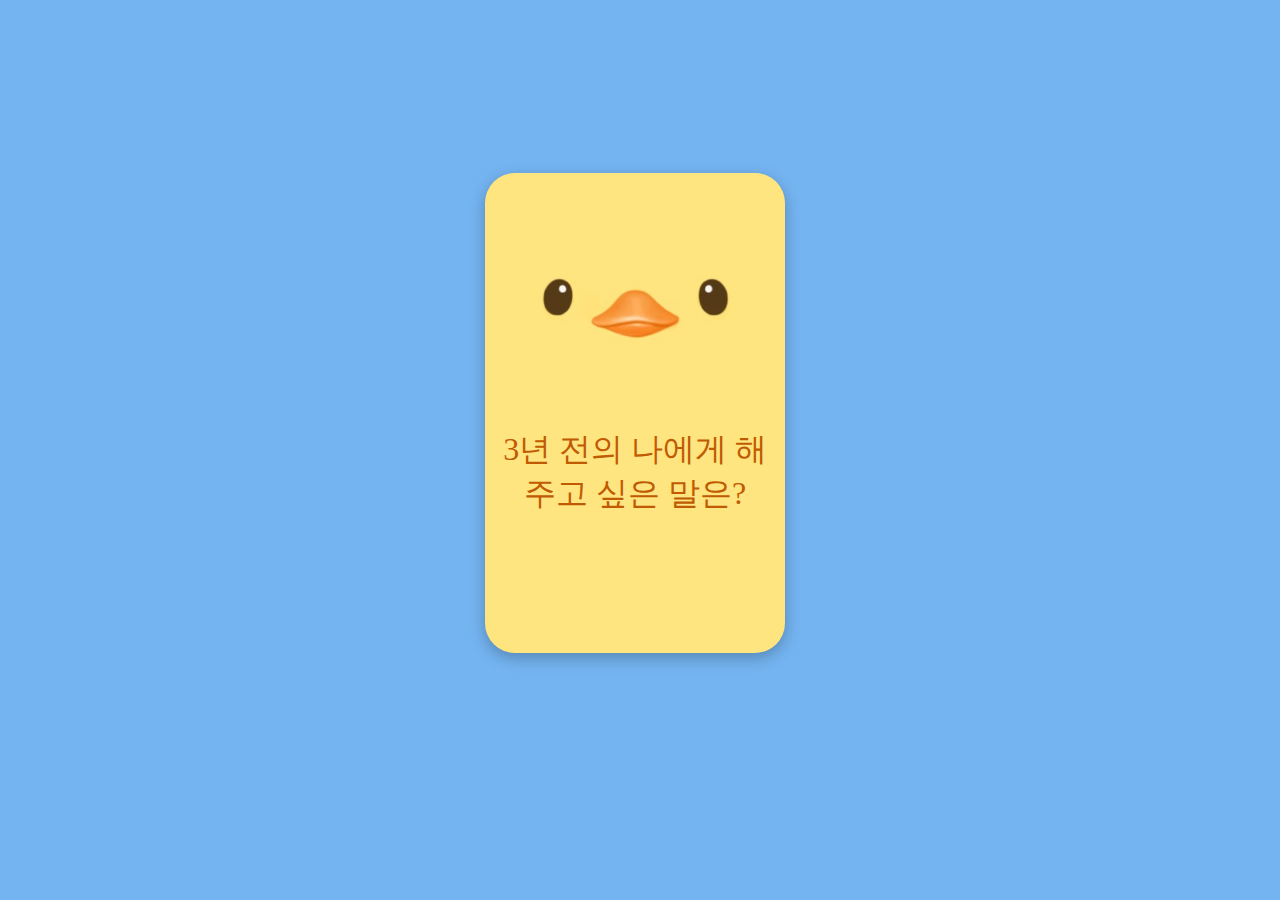
<file: index.html>
<!DOCTYPE html>
<html lang="en">
<head>
    <meta charset="UTF-8">
    <meta http-equiv="X-UA-Compatible" content="IE=edge">
    <meta name="viewport" content="width=device-width, initial-scale=1.0">
    
    <!-- <link rel="stylesheet" href="/test/test2.css"> -->

    <link rel="stylesheet" href="/css/test.css">

    <title>Document</title>
</head>
<body>
    <!-- <div class="deck">
    </div> -->
        <div id="card" class="card">
            <img class="image" src="/image/duck_img.png" alt="">
            <div id="question" class="question">안녕하세요</div>
        </div>

</body>
<script src="/js/test.js"></script>



<!-- <script>
    let a = document.getElementById('test')
    console.log(a);
</script> -->
</html>
</file>
<file: css/test.css>
body {
    height: 100vh;
    width: 100vw;
    /* background-image: url("https://signin.intra.42.fr/assets/background_login-a4e0666f73c02f025f590b474b394fd86e1cae20e95261a6e4862c2d0faa1b04.jpg"); */
    background-color: rgb(116, 180, 241);
    /* background-repeat : no-repeat; */
    background-size: cover;
    /* height: 100%; */

    -ms-user-select: none;
    -moz-user-select: -moz-none;
    -khtml-user-select: none;
    -webkit-user-select: none;
    user-select: none;
}

.deck {}

.card {
    /* margin-top: 20em;
    margin-left: 45em; */
    /* width: 18rem;
    height: 25rem;
    border: 1px solid black;
    text-align: center; */

    position: absolute;
    top: 35%;
    left: 49%;
    margin: -150px 0 0 -150px;


    width: 300px;
    height: 480px;
    max-width: 330px;

    /* border: 1px solid black; */
    border-radius: 30px;

    box-shadow: 20px 20px grey;

    background-color: rgb(254, 229, 128);
    /* rgb(253, 231, 235); */

    cursor: default;
    /* background: ; */
    position: relative;

    overflow: hidden;
    box-shadow: 0 5px 15px 0 rgba(0, 0, 0, 0.25);
    /* transform: translate3d(-50%, -50%, 0); */
}

/* .card:hover{
    transform: rotateY(180deg);
    transition: transform 1s;
} */

.question {
    margin-top: 5rem;
    margin-left: 1rem;
    margin-right: 1rem;
    text-align: center;

    font-size: 2em;
    color: rgb(193, 91, 3);
    /* font-style: ; */
}


.image {
    margin-left: 3.2rem;
    margin-top: 6rem;
    /* margin-bottom: 5rem; */
    width: 200px;

}
</file>
